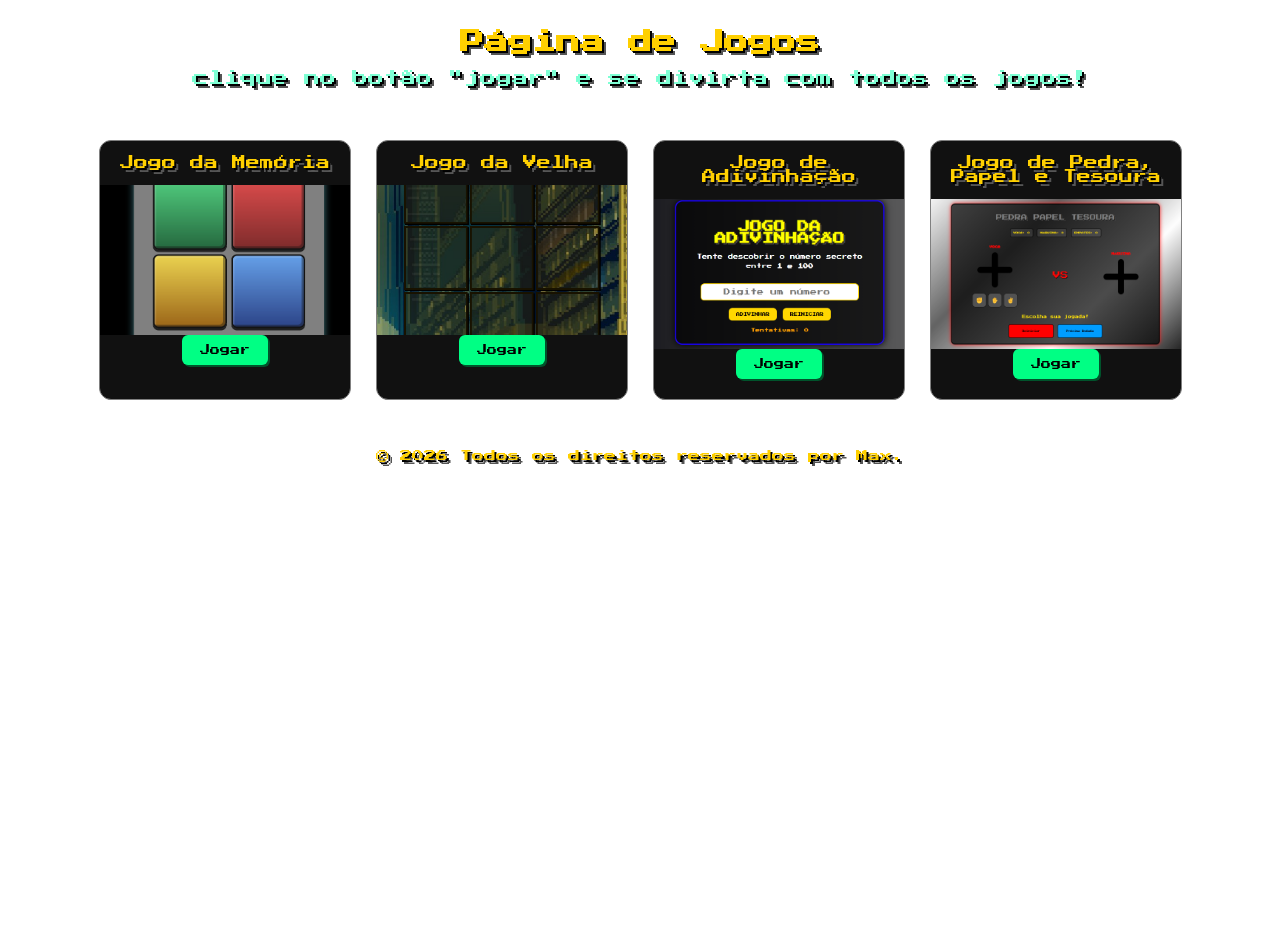
<file: index.html>
<!DOCTYPE html>
<html lang="pt-br">
<head>
    <meta charset="UTF-8">
    <meta name="viewport" content="width=device-width, initial-scale=1.0">
    <title>Página de Jogos</title>
    <link rel="stylesheet" href="menu/style.css">
    <link href="https://fonts.googleapis.com/css2?family=Press+Start+2P&display=swap" rel="stylesheet">
</head>
<body>
    <h1 class="titulo">Página de Jogos</h1>
    <p>clique no botão "jogar" e se divirta com todos os jogos!</p>
<br>


    <div class="container">
        <div id="card">
        <p>Jogo da Memória</p>
        <img src="menu/memoria.png" alt="Jogo da Memória">
        <button>Jogar</button>

    </div>

   <div id="card">
        <p>Jogo da Velha</p>
        <img src="menu/velha.png" alt="Jogo da Velha">
        <button>Jogar</button>

    </div>

    <div id="card">
        <p>Jogo de Adivinhação</p>
        <img src="menu/adivinhaçao.png" alt="Jogo de Adivinhação">
        <button>Jogar</button>

    </div>

    <div id="card">
        <p>Jogo de Pedra, Papel e Tesoura</p>
        <img src="menu/jokempo.png" alt="Jogo de Pedra, Papel e Tesoura">
        <button>Jogar</button>

    </div>
    </div>
    <script src="menu/script.js"></script>
</body>
<footer>
    <p>&copy; 2026 Todos os direitos reservados por Max.</p>
</footer>
</html>
</file>
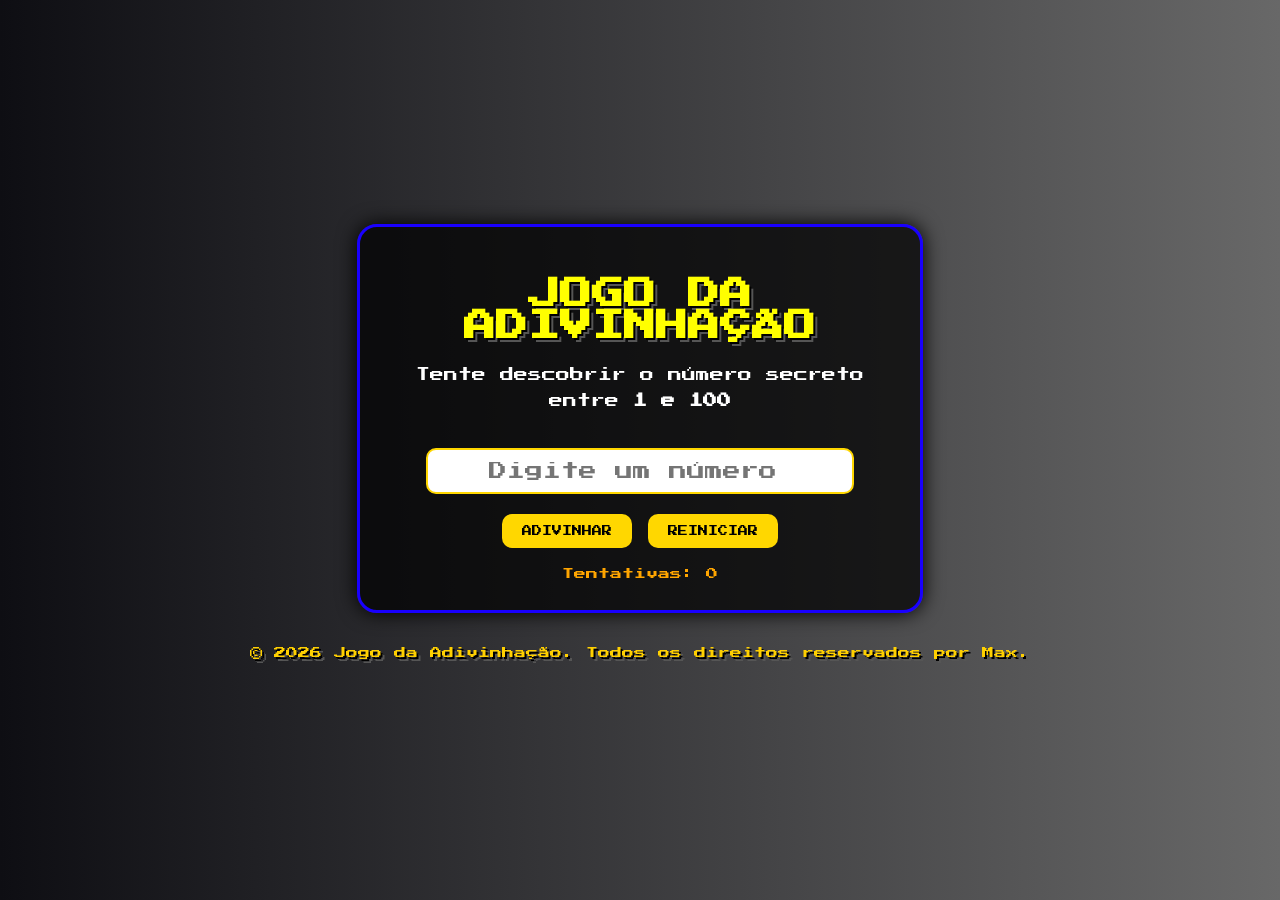
<file: Adivinhacao/index.html>
<!DOCTYPE html>
<html lang="pt-BR">

<head>
  <meta charset="UTF-8">
  <meta name="viewport" content="width=device-width, initial-scale=1.0">
  <title>Jogo da Adivinhação</title>

  <link rel="stylesheet" href="style.css">
</head>

<body>

  <div class="container">

    <h1> JOGO DA ADIVINHAÇÃO</h1>

    <p>
      Tente descobrir o número secreto entre
      <strong>1 e 100</strong>
    </p>

    <input type="number" id="palpite" placeholder="Digite um número">

    <br>

    <button onclick="verificarNumero()">
      ADIVINHAR
    </button>

    <button onclick="reiniciarJogo()">
      REINICIAR
    </button>

    <div id="mensagem"></div>

    <div id="tentativas">
      Tentativas: 0
    </div>

  </div>

  <script src="script.js"></script>

</body>
<footer>
    <p>&copy; 2026 Jogo da Adivinhação. Todos os direitos reservados por Max.</p>
</footer>
</html>
</file>
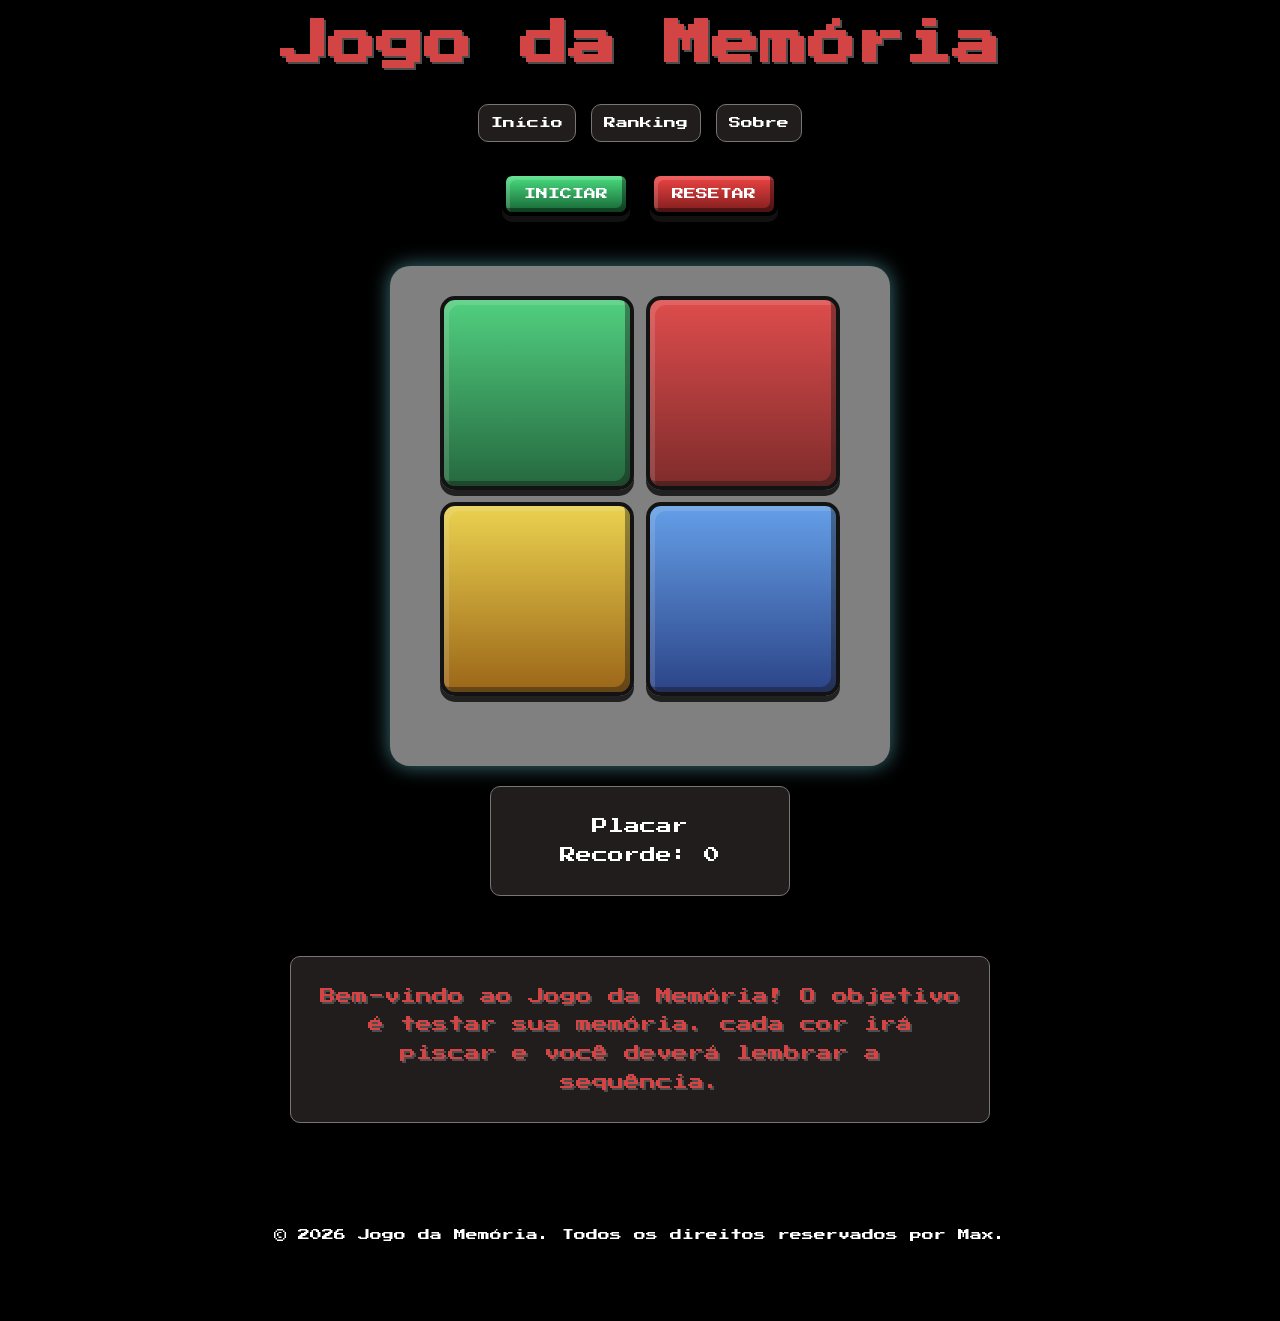
<file: Jogo da Memória/index.html>
<!DOCTYPE html>
<html lang="pt-br">
<head>
    <meta charset="UTF-8">
    <meta name="viewport" content="width=device-width, initial-scale=1.0">
    <title>jogo da memória</title>
    <link rel="stylesheet" href="style.css">
    <link href="https://fonts.googleapis.com/css2?family=Press+Start+2P&display=swap" rel="stylesheet">
</head>
<body>
    <h1 class="titulo">Jogo da Memória</h1>
    <br>
    <header>
        <nav class="nav-menu">
            <a href="#inicio">Início</a>
            <a href="#ranking">Ranking</a>
            <a href="#sobre">Sobre</a>
        </nav>
    </header>
    <div class="buttons">


  <button id="startBtn">INICIAR</button>


  <button id="resetBtn">RESETAR</button>


</div>
<div class="card">
    <div id="inicio">
  <div class="btn green" data-color="green"></div>
  <div class="btn red" data-color="red"></div>
  <div class="btn yellow" data-color="yellow"></div>
  <div class="btn blue" data-color="blue"></div>
</div>
</div>


<div class="hud">


  <div id="ranking">🏆 PLACAR</div>


  <div class="hud-box">

</div>

<div id="sobre">
    <p>Bem-vindo ao Jogo da Memória! O objetivo é testar sua memória. cada cor irá piscar e você deverá lembrar a sequência.</p>
</div>



   
</body>
<script src="./script.js"></script>
<br>
<footer>
    <p>&copy; 2026 Jogo da Memória. Todos os direitos reservados por Max.</p>
</footer>
</html>
</file>
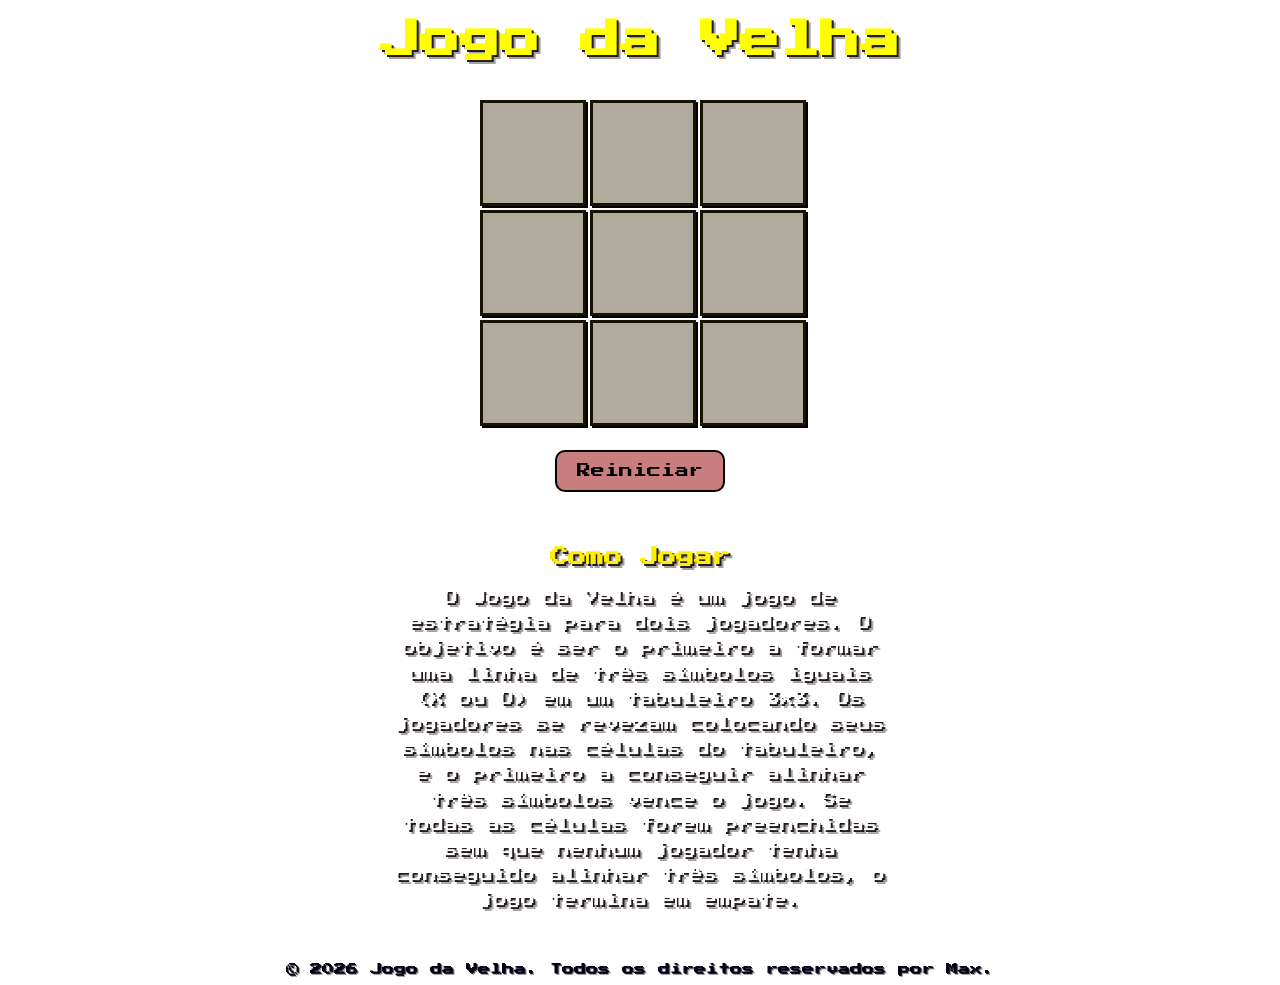
<file: Jogo da Velha/index.html>
<!DOCTYPE html>
<html lang="pt-br">
<head>
  <meta charset="UTF-8">
  <title>Jogo da Velha</title>

  <link rel="stylesheet" href="style.css">
   <link href="https://fonts.googleapis.com/css2?family=Press+Start+2P&display=swap" rel="stylesheet">
</head>
<body>

  <h1 class="titulo">Jogo da Velha</h1>

  <div class="tabuleiro" id="tabuleiro">
    <div class="celula" data-index="0"></div>
    <div class="celula" data-index="1"></div>
    <div class="celula" data-index="2"></div>
    <div class="celula" data-index="3"></div>
    <div class="celula" data-index="4"></div>
    <div class="celula" data-index="5"></div>
    <div class="celula" data-index="6"></div>
    <div class="celula" data-index="7"></div>
    <div class="celula" data-index="8"></div>
  </div>

  <button id="reset">Reiniciar</button>
<br>
<br>
  <header>
    <h2 id="como-jogar">Como Jogar</h2>
    <p>O Jogo da Velha é um jogo de estratégia para dois jogadores. O objetivo é ser o primeiro a formar uma linha de três símbolos iguais (X ou O) em um tabuleiro 3x3. Os jogadores se revezam colocando seus símbolos nas células do tabuleiro, e o primeiro a conseguir alinhar três símbolos vence o jogo. Se todas as células forem preenchidas sem que nenhum jogador tenha conseguido alinhar três símbolos, o jogo termina em empate.</p>
  </header>

  <script src="script.js"></script>
</body>
<footer>&copy; 2026 Jogo da Velha. Todos os direitos reservados por Max.</footer>
</html>
</file>
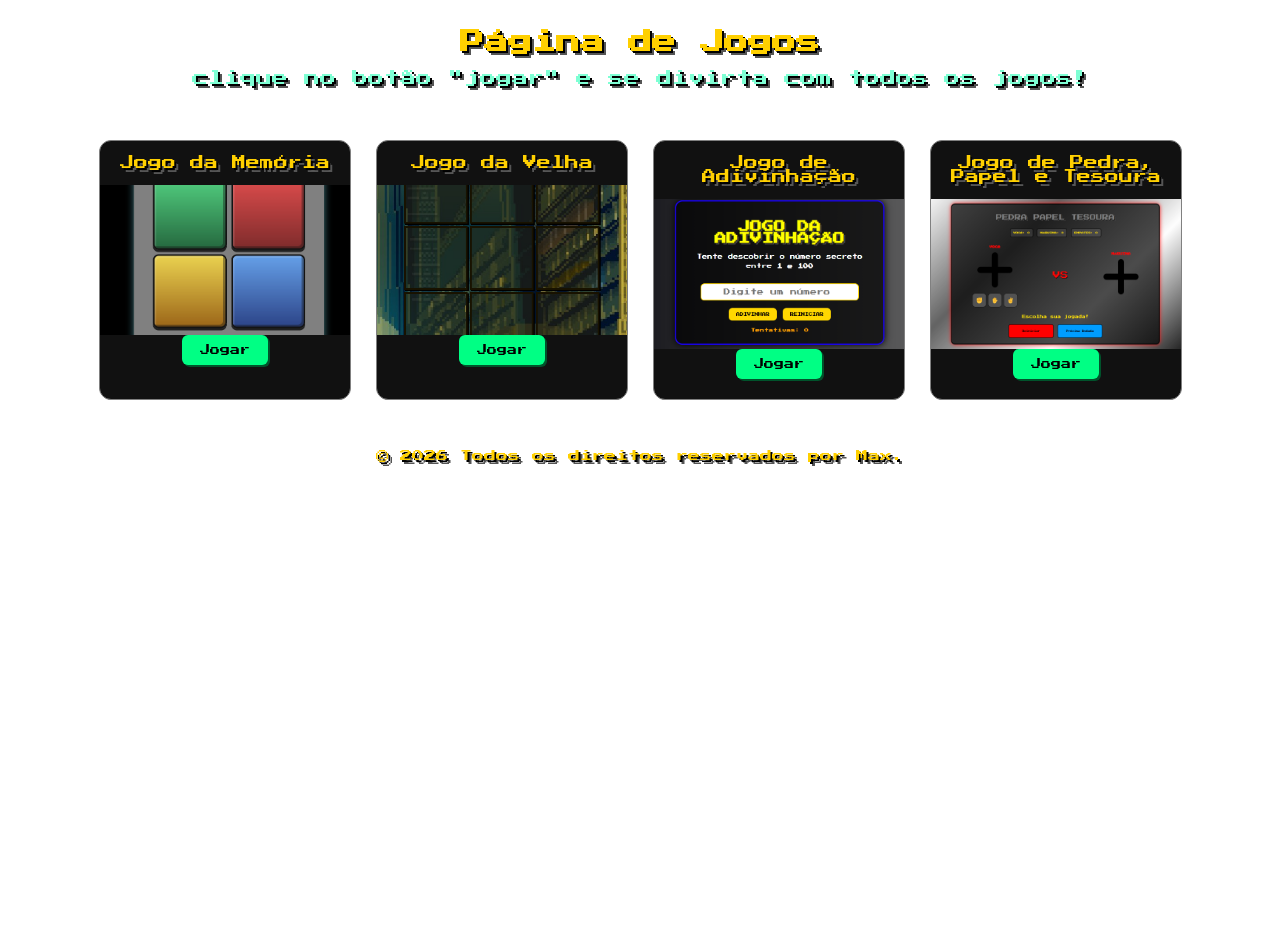
<file: menu/index.html>
<!DOCTYPE html>
<html lang="pt-br">
<head>
    <meta charset="UTF-8">
    <meta name="viewport" content="width=device-width, initial-scale=1.0">
    <title>Página de Jogos</title>
    <link rel="stylesheet" href="style.css">
    <link href="https://fonts.googleapis.com/css2?family=Press+Start+2P&display=swap" rel="stylesheet">
</head>
<body>
    <h1 class="titulo">Página de Jogos</h1>
    <p>clique no botão "jogar" e se divirta com todos os jogos!</p>
<br>


    <div class="container">
        <div id="card">
        <p>Jogo da Memória</p>
        <img src="./memoria.png" alt="Jogo da Memória">
        <button>Jogar</button>

    </div>

   <div id="card">
        <p>Jogo da Velha</p>
        <img src="./velha.png" alt="Jogo da Velha">
        <button>Jogar</button>

    </div>

    <div id="card">
        <p>Jogo de Adivinhação</p>
        <img src="./adivinhaçao.png" alt="Jogo de Adivinhação">
        <button>Jogar</button>

    </div>

    <div id="card">
        <p>Jogo de Pedra, Papel e Tesoura</p>
        <img src="./jokempo.png" alt="Jogo de Pedra, Papel e Tesoura">
        <button>Jogar</button>

    </div>
    </div>
    <script src="script.js"></script>
</body>
<footer>
    <p>&copy; 2026 Todos os direitos reservados por Max.</p>
</footer>
</html>
</file>
<file: menu/style.css>
body {
  background-image: url("https://images.unsplash.com/photo-1511512578047-dfb367046420?q=80&w=1920&auto=format&fit=crop");
  background-size: cover;
  background-position: center;
  background-repeat: no-repeat;
  min-height: 100vh;
  margin: 0;
  padding: 0;
}


/* =========================
   TÍTULO
========================= */

.titulo {
  text-align: center;
  margin-top: 30px;

  font-family: 'Press Start 2P', cursive;
  color: rgb(255, 208, 0);
  font-size: 24px;

  text-shadow:
    2px 2px 0 #000,
    4px 4px 0 #555;
}


/* =========================
   CONTAINER
========================= */

.container {
  display: flex;
  gap: 25px;
  flex-wrap: wrap;
  justify-content: center;

  padding: 20px;
}


/* =========================
   CARD
========================= */

#card {
  width: 250px;

  border-radius: 12px;
  overflow: hidden;

  background: #111;
  text-align: center;

  border: gray solid 1px;

  transition: 0.3s;
}

#card:hover {
  transform: translateY(-10px) scale(1.05);

  box-shadow:
    0 10px 25px rgba(117, 255, 147, 0.6);
}


/* =========================
   IMAGEM
========================= */

#card img {
  width: 100%;
  height: 150px;

  object-fit: cover;
  display: block;
}


/* =========================
   TEXTO CARD
========================= */

#card p {
  text-align: center;

  font-family: 'Press Start 2P', cursive;
  color: rgb(255, 208, 0);

  font-size: 14px;
  margin: 15px 10px;
}


/* =========================
   BOTÃO
========================= */

#card button {
  margin-bottom: 20px;

  padding: 10px 18px;

  border: none;
  cursor: pointer;

  background: #00ff84;
  color: black;

  font-family: 'Press Start 2P', cursive;
  font-size: 10px;

  border-radius: 6px;

  box-shadow:
    2px 2px 0 #00532b;

  transition: 0.2s;
}

#card button:hover {
  transform: scale(1.08);
}


/* =========================
   TEXTO GERAL
========================= */

p {
  text-align: center;

  font-family: 'Press Start 2P', cursive;

  color: aquamarine;

  text-shadow:
    2px 2px 0 #000,
    4px 4px 0 #555;
}


/* =========================
   FOOTER
========================= */

footer p {
  margin-top: 30px;

  font-family: 'Press Start 2P', cursive;
  color: rgb(255, 208, 0);

  font-size: 12px;

  text-shadow:
    2px 2px 0 #000,
    4px 4px 0 #555;
}


/* =========================
   RESPONSIVO
========================= */

@media (max-width: 768px) {

  .titulo {
    font-size: 16px;
    padding: 0 10px;
    line-height: 1.5;
  }

  .container {
    gap: 20px;
    padding: 15px;
  }

  #card {
    width: 90%;
    max-width: 320px;
  }

  #card p {
    font-size: 11px;
  }

  #card button {
    font-size: 9px;
    padding: 10px 15px;
  }

  footer p {
    font-size: 9px;
    padding: 0 10px;
    line-height: 1.5;
  }
}
</file>
<file: Adivinhacao/style.css>
@import url('https://fonts.googleapis.com/css2?family=Press+Start+2P&display=swap');

body {
  margin: 0;
  height: 100vh;

  display: flex;
  justify-content: center;
  align-items: center;
  flex-direction: column;

  background-size: cover;
  background-position: center;
  background-repeat: no-repeat;

  text-align: center;
  color: rgb(255, 255, 255);
background: linear-gradient(to right, rgb(14, 14, 19), rgb(104, 104, 104));
  font-family: 'Press Start 2P', cursive;
}

.container {
  background: rgba(0, 0, 0, 0.7);

  padding: 30px;

  border-radius: 20px;

  border: 3px solid rgb(25, 0, 255);

  width: 90%;
  max-width: 500px;

  box-shadow: 0 0 20px black;
}

h1 {
  color: yellow;

  font-family: 'Press Start 2P', cursive;

  text-shadow:
    2px 2px 0 #000,
    4px 4px 0 #555;

  font-size: clamp(18px, 4vw, 32px);
}

p {
  font-size: clamp(10px, 2vw, 14px);

  line-height: 1.8;

  font-family: 'Press Start 2P', cursive;
}

input {
  margin-top: 20px;

  padding: 12px;

  width: 80%;

  border: 2px solid gold;
  border-radius: 10px;

  text-align: center;

  font-size: 18px;

  outline: none;

  font-family: 'Press Start 2P', cursive;
}

button {
  margin-top: 20px;

  padding: 12px 20px;

  border: none;
  border-radius: 10px;

  background: gold;
  color: black;

  cursor: pointer;

  transition: 0.2s;

  font-family: 'Press Start 2P', cursive;

  font-size: 10px;
}

button:hover {
  transform: scale(1.05);

  box-shadow: 0 0 10px yellow;
}

#mensagem {
  margin-top: 20px;

  font-size: 14px;

  color: #00ff99;

  font-family: 'Press Start 2P', cursive;
}

#tentativas {
  margin-top: 15px;

  color: orange;

  font-size: 12px;

  font-family: 'Press Start 2P', cursive;
}

@media (max-width: 600px) {

  .container {
    padding: 20px;
  }

  input {
    width: 90%;
  }

  button {
    width: 90%;
    font-size: 9px;
  }
}
footer p {
    margin-top: 30px;
    font-family: 'Press Start 2P', cursive;
    color: rgb(255, 208, 0);
    font-size: 12px;
    text-shadow:
        2px 2px 0 #000,
        4px 4px 0 #555;
}
</file>
<file: Jogo da Memória/style.css>
* {
  margin: 0;
  padding: 0;
  box-sizing: border-box;
}

body {
  background: black;
  color: white;
  font-family: 'Press Start 2P', cursive;

  display: flex;
  flex-direction: column;
  align-items: center;

  min-height: 100vh;
  padding: 20px;
}

/* ===== TÍTULO ===== */

.titulo {
  text-align: center;
  font-size: clamp(1.5rem, 4vw, 3rem);
  margin-bottom: 20px;
  color: rgb(211, 68, 68);
  text-shadow: 2px 2px rgb(78, 76, 76);
}

/* ===== NAV ===== */

nav {
  display: flex;
  flex-wrap: wrap;
  justify-content: center;
  gap: 15px;

  margin-bottom: 30px;
}

nav a {
  text-decoration: none;
  color: white;

  font-size: 12px;

  background: rgb(34, 29, 29);
  border: 1px solid rgb(122, 116, 116);
  border-radius: 10px;

  padding: 12px;

  animation: rgb 2s infinite linear;
}

/* ===== BOTÕES ===== */

.buttons {
  display: flex;
  gap: 20px;
  margin-bottom: 30px;
  flex-wrap: wrap;
  justify-content: center;
}

#startBtn,
#resetBtn {
  padding: 12px 18px;

  border: none;
  border-radius: 10px;

  cursor: pointer;

  color: white;
  font-size: 12px;

  font-family: 'Press Start 2P', cursive;

  border: 4px solid black;

  box-shadow:
    inset -4px -4px 0 rgba(0,0,0,0.4),
    inset 4px 4px 0 rgba(255,255,255,0.15),
    0 6px 0 #111;
}

#startBtn {
  background: linear-gradient(#4ade80, #166534);
}

#resetBtn {
  background: linear-gradient(#ef4444, #7f1d1d);
}

#startBtn:active,
#resetBtn:active {
  transform: translateY(4px);
}

/* ===== JOGO ===== */

#inicio {
  width: min(90vw, 400px);
  aspect-ratio: 1;

  display: grid;
  grid-template-columns: 1fr 1fr;
  gap: 12px;

  margin-bottom: 40px;
}

.btn {
  border-radius: 15px;
  cursor: pointer;

  opacity: 0.85;

  border: 4px solid black;

  transition: 0.2s;

  box-shadow:
    inset -5px -5px 0 rgba(0,0,0,0.4),
    inset 5px 5px 0 rgba(255,255,255,0.15),
    0 6px 0 #111;
}

.green {
  background: linear-gradient(#4ade80, #166534);
}

.red {
  background: linear-gradient(#ef4444, #7f1d1d);
}

.yellow {
  background: linear-gradient(#fde047, #a16207);
}

.blue {
  background: linear-gradient(#60a5fa, #1e3a8a);
}

.btn.active {
  opacity: 1;
  filter: brightness(2);
  transform: scale(1.05);
}

/* ===== HUD ===== */

.hud {
  display: flex;
  flex-direction: column;
  align-items: center;

  gap: 20px;

  margin-bottom: 40px;
}

#ranking {
  animation: rgb 2s infinite linear;

  background: rgb(34, 29, 29);
  border: 1px solid rgb(122, 116, 116);
  border-radius: 10px;

  padding: 25px;

  width: min(90vw, 300px);

  text-align: center;

  line-height: 1.8;
}

.hud-box {
  display: flex;
  gap: 20px;
  flex-wrap: wrap;
  justify-content: center;
}

.hud-item {
  background: rgb(34, 29, 29);

  border: 1px solid rgb(122, 116, 116);
  border-radius: 10px;

  padding: 20px;

  min-width: 120px;

  text-align: center;
}

/* ===== SOBRE ===== */

#sobre {
  width: min(90vw, 700px);

  text-align: center;

  margin-top: 20px;
}

#sobre h3 {
  margin-bottom: 20px;

  background: rgb(34, 29, 29);

  border: 1px solid rgb(122, 116, 116);
  border-radius: 10px;

  padding: 15px;
}

#sobre p {
  color: rgb(211, 68, 68);
  text-shadow: 2px 2px rgb(78, 76, 76);

  background: rgb(34, 29, 29);

  border: 1px solid rgb(122, 116, 116);
  border-radius: 10px;

  padding: 25px;

  line-height: 1.8;
}

/* ===== CARD ===== */

.card {
  width: min(95vw, 500px);

  padding: clamp(15px, 4vw, 30px);

  background: gray;

  border-radius: 20px;

  display: flex;
  justify-content: center;
  align-items: center;

  margin: 20px auto;

  box-shadow: 0 0 20px rgba(125, 240, 255, 0.479);
}

/* ===== ANIMAÇÃO ===== */

@keyframes rgb {
  0% {
    color: red;
  }

  25% {
    color: lime;
  }

  50% {
    color: blue;
  }

  75% {
    color: yellow;
  }

  100% {
    color: magenta;
  }
}

/* ===== SOMENTE O NECESSÁRIO NO MOBILE ===== */

@media (max-width: 600px) {

  nav a {
    font-size: 10px;
  }

  #startBtn,
  #resetBtn {
    width: 100%;
    max-width: 220px;
  }

  .hud-box {
    flex-direction: column;
    align-items: center;
  }

  .hud-item {
    width: 90%;
  }

  #sobre p {
    font-size: 10px;
    line-height: 1.6;
  }
}
footer {
  width: 100%;

  text-align: center;

  padding: 20px;

  margin-top: 30px;

  font-size: clamp(10px, 2vw, 12px);

  color: white;
}
</file>
<file: Jogo da Velha/style.css>
body {
  margin: 0;
  padding: 0;
  text-align: center;
  font-family: 'Press Start 2P', cursive;

  background-image: url("https://images6.alphacoders.com/705/thumb-1920-705836.jpg");
  background-size: cover;
  background-position: center;
  background-repeat: no-repeat;
  min-height: 100vh;
}

/* TÍTULO */
.titulo {
  color: yellow;
  text-shadow:
    2px 2px 0 #241b1b,
    4px 4px 0 #a3a1a1;

  margin: 20px;
  font-size: clamp(18px, 4vw, 40px);
}

/* TABULEIRO */
.tabuleiro {
  display: grid;
  grid-template-columns: repeat(3, minmax(80px, 100px));
  grid-template-rows: repeat(3, minmax(80px, 100px));

  gap: 10px;
  justify-content: center;
  margin-top: 40px;
}

/* CÉLULAS */
.celula {
  width: 100%;
  aspect-ratio: 1/1;

  background: #35270063;
  border: 3px solid #181200;
  box-shadow: 2px 2px 0 #000;

  font-size: clamp(25px, 5vw, 40px);
  color: #a58c00;

  display: flex;
  align-items: center;
  justify-content: center;

  cursor: pointer;
  transition: 0.2s;
}

.celula:hover {
  transform: scale(1.05);
}

/* BOTÃO */
#reset {
  margin-top: 30px;
  padding: 12px 20px;

  font-family: 'Press Start 2P', cursive;
  font-size: clamp(10px, 2vw, 14px);

  background: rgba(165, 42, 42, 0.603);
  border: 2px solid black;
  border-radius: 10px;

  cursor: pointer;
}

#reset:hover {
  transform: scale(1.05);
  box-shadow: 0 0 10px brown;
}

/* COMO JOGAR */
#como-jogar {
  margin-top: 40px;

  color: #ffee00;
  text-shadow:
    2px 2px 0 #241b1b,
    4px 4px 0 #a3a1a1;

  font-size: clamp(12px, 2vw, 18px);
}

/* TEXTO */
header p {
  margin: 20px auto;

  width: 90%;
  max-width: 500px;

  line-height: 1.8;
  font-size: clamp(10px, 2vw, 14px);

  color: rgb(255, 255, 255);

  text-shadow:
    2px 2px 0 #241b1b,
    4px 4px 0 #a3a1a1;
}

/* RESPONSIVO CELULAR */
@media (max-width: 600px) {

  .tabuleiro {
    gap: 8px;
    margin-top: 20px;
  }

  #como-jogar {
    margin-top: 30px;
  }

  header p {
    width: 95%;
  }
}
footer {
    margin-top: 40px;
  padding: 10px;

  font-family: 'Press Start 2P', cursive;
  font-size: clamp(8px, 1.5vw, 12px);

  color: #020018;
  text-shadow:
    1px 1px 0 #241b1b,
    2px 2px 0 #a3a1a1;
}
</file>
